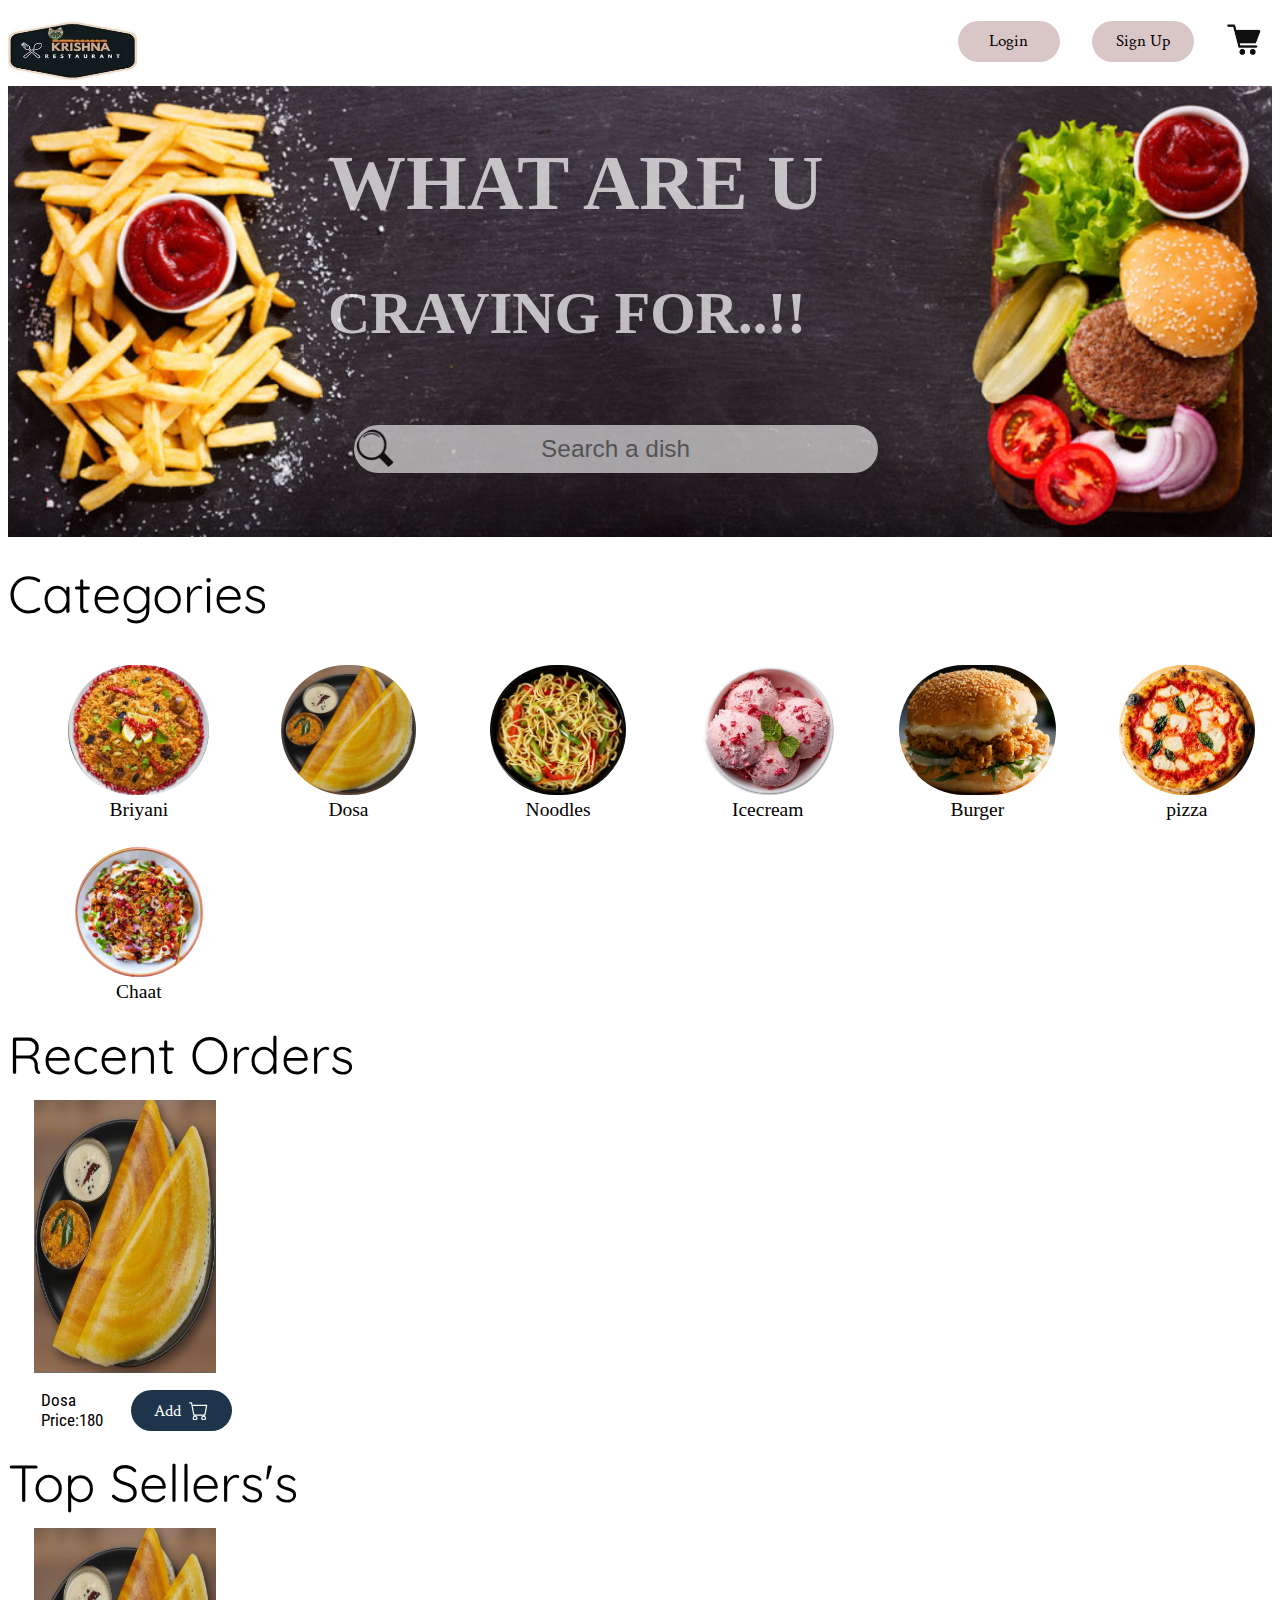
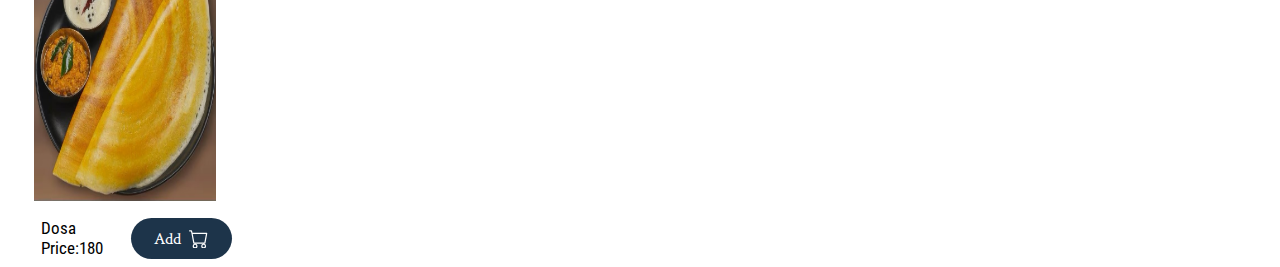
<file: index.html>
<!DOCTYPE html>
<html lang="en">
<head>
    <meta charset="UTF-8">
    <meta name="viewport" content="width=device-width, initial-scale=1.0">
    <title>Krishna canteen</title>
    <link rel="stylesheet" href="./home.css">
    <link rel="preconnect" href="https://fonts.googleapis.com">
<link rel="preconnect" href="https://fonts.gstatic.com" crossorigin>
<link href="https://fonts.googleapis.com/css2?family=Crimson+Text:ital,wght@0,400;0,600;0,700;1,400;1,600;1,700&display=swap" rel="stylesheet">
<link rel="preconnect" href="https://fonts.googleapis.com">
<link rel="preconnect" href="https://fonts.gstatic.com" crossorigin>
<link href="https://fonts.googleapis.com/css2?family=Anton+SC&family=Crimson+Text:ital,wght@0,400;0,600;0,700;1,400;1,600;1,700&family=Quicksand:wght@300..700&display=swap" rel="stylesheet">
<link rel="preconnect" href="https://fonts.googleapis.com">
<link rel="preconnect" href="https://fonts.gstatic.com" crossorigin>
<link href="https://fonts.googleapis.com/css2?family=Anton+SC&family=Crimson+Text:ital,wght@0,400;0,600;0,700;1,400;1,600;1,700&family=Quicksand:wght@300..700&family=Roboto+Condensed:ital,wght@0,100..900;1,100..900&display=swap" rel="stylesheet">
</head>
<body>
    <div id="topbanner">
    <div id="top">
    <a href="./"><img src="./images.jpg" id="logo" ></a>
     <div id="topr">
        <a href="./login.html">
     <button  id="login">Login</button></a>
     <a href="./sign.html">
     <button id="signup">Sign Up</button></a>
     <a href="./cart.html"><img src="./cart.jpg" id="cart"></a>
    </div>
    </div>
</div>

<div id="Search">
    <div id="searchtext">
    <h1>WHAT ARE U </h1><h2>CRAVING FOR..!!</h2>
    </div>
    <div id="searchib">
     <img id="searchlogo" src="./searchlogo.jpg" alt="">   
     <input id="Searchbar"  type="text" placeholder="Search a dish">
    </div>
    <img id="searchimg" src="./searchi.jpg" alt="">
</div>

<p id="cattext">Categories</p>
<div id="cattop" class="cattop-container">


<div class="categories">
    <div>
     <a id="cata" href="./categories.html"><img id="cat" src="./53098310.jpg" alt=""></a>
     <p id="catname">Briyani</p>
    </div>
    <div>
     <a  href="./categories.html"><img id="cat" src="./dosa.jpg" alt=""></a>
     <p id="catname">Dosa</p>
    </div>
    <div>
     <a  href="./categories.html"><img id="cat" src="./noodles.jpg" alt=""></a>
     <p id="catname">Noodles</p>
    </div>
   <div>
    <a  href="./categories.html"><img id="cat" src="./icecream.jpg" alt=""></a>
    <p id="catname">Icecream</p>
   </div>
   <div>
   <a href="./categories.html"><img id="cat" src="./burger.jpg" alt=""></a>
   <p id="catname">Burger</p>
   </div>
   <div>
    <a href="./categories.html"><img id="cat" src="./pizza.jpg" alt=""></a>
    <p id="catname">pizza</p>
    </div>
    <div>
        <a href="./categories.html"><img id="cat" src="./chaat.jpg" alt=""></a>
        <p id="catname">Chaat</p>
    </div>
</div>
</div>
<p id="recenttext">Recent Orders</p>
<div id="Recent">
    <div>
        <img id="recentimg" src="./dosa.jpg" alt="">
        <div id="rec">
        <p id="recentt">Dosa <br> Price:180</p> 
        <button id="recentbutton">Add &nbsp; <svg xmlns="http://www.w3.org/2000/svg"  fill="currentColor" class="bi bi-cart" viewBox="0 0 16 16">
            <path d="M0 1.5A.5.5 0 0 1 .5 1H2a.5.5 0 0 1 .485.379L2.89 3H14.5a.5.5 0 0 1 .491.592l-1.5 8A.5.5 0 0 1 13 12H4a.5.5 0 0 1-.491-.408L2.01 3.607 1.61 2H.5a.5.5 0 0 1-.5-.5M3.102 4l1.313 7h8.17l1.313-7zM5 12a2 2 0 1 0 0 4 2 2 0 0 0 0-4m7 0a2 2 0 1 0 0 4 2 2 0 0 0 0-4m-7 1a1 1 0 1 1 0 2 1 1 0 0 1 0-2m7 0a1 1 0 1 1 0 2 1 1 0 0 1 0-2"/>
          </svg> </button>
        </div>
    </div>

</div>
<p id="recenttext">Top Sellers's</p>
<div id="Recent">
    <div>
        <img id="recentimg" src="./dosa.jpg" alt="">
        <div id="rec">
        <p id="recentt">Dosa <br> Price:180</p> 
        <button id="recentbutton">Add &nbsp; <svg xmlns="http://www.w3.org/2000/svg"  fill="currentColor" class="bi bi-cart" viewBox="0 0 16 16">
            <path d="M0 1.5A.5.5 0 0 1 .5 1H2a.5.5 0 0 1 .485.379L2.89 3H14.5a.5.5 0 0 1 .491.592l-1.5 8A.5.5 0 0 1 13 12H4a.5.5 0 0 1-.491-.408L2.01 3.607 1.61 2H.5a.5.5 0 0 1-.5-.5M3.102 4l1.313 7h8.17l1.313-7zM5 12a2 2 0 1 0 0 4 2 2 0 0 0 0-4m7 0a2 2 0 1 0 0 4 2 2 0 0 0 0-4m-7 1a1 1 0 1 1 0 2 1 1 0 0 1 0-2m7 0a1 1 0 1 1 0 2 1 1 0 0 1 0-2"/>
          </svg> </button>
        </div>
    </div>






</body>
</html>
</file>
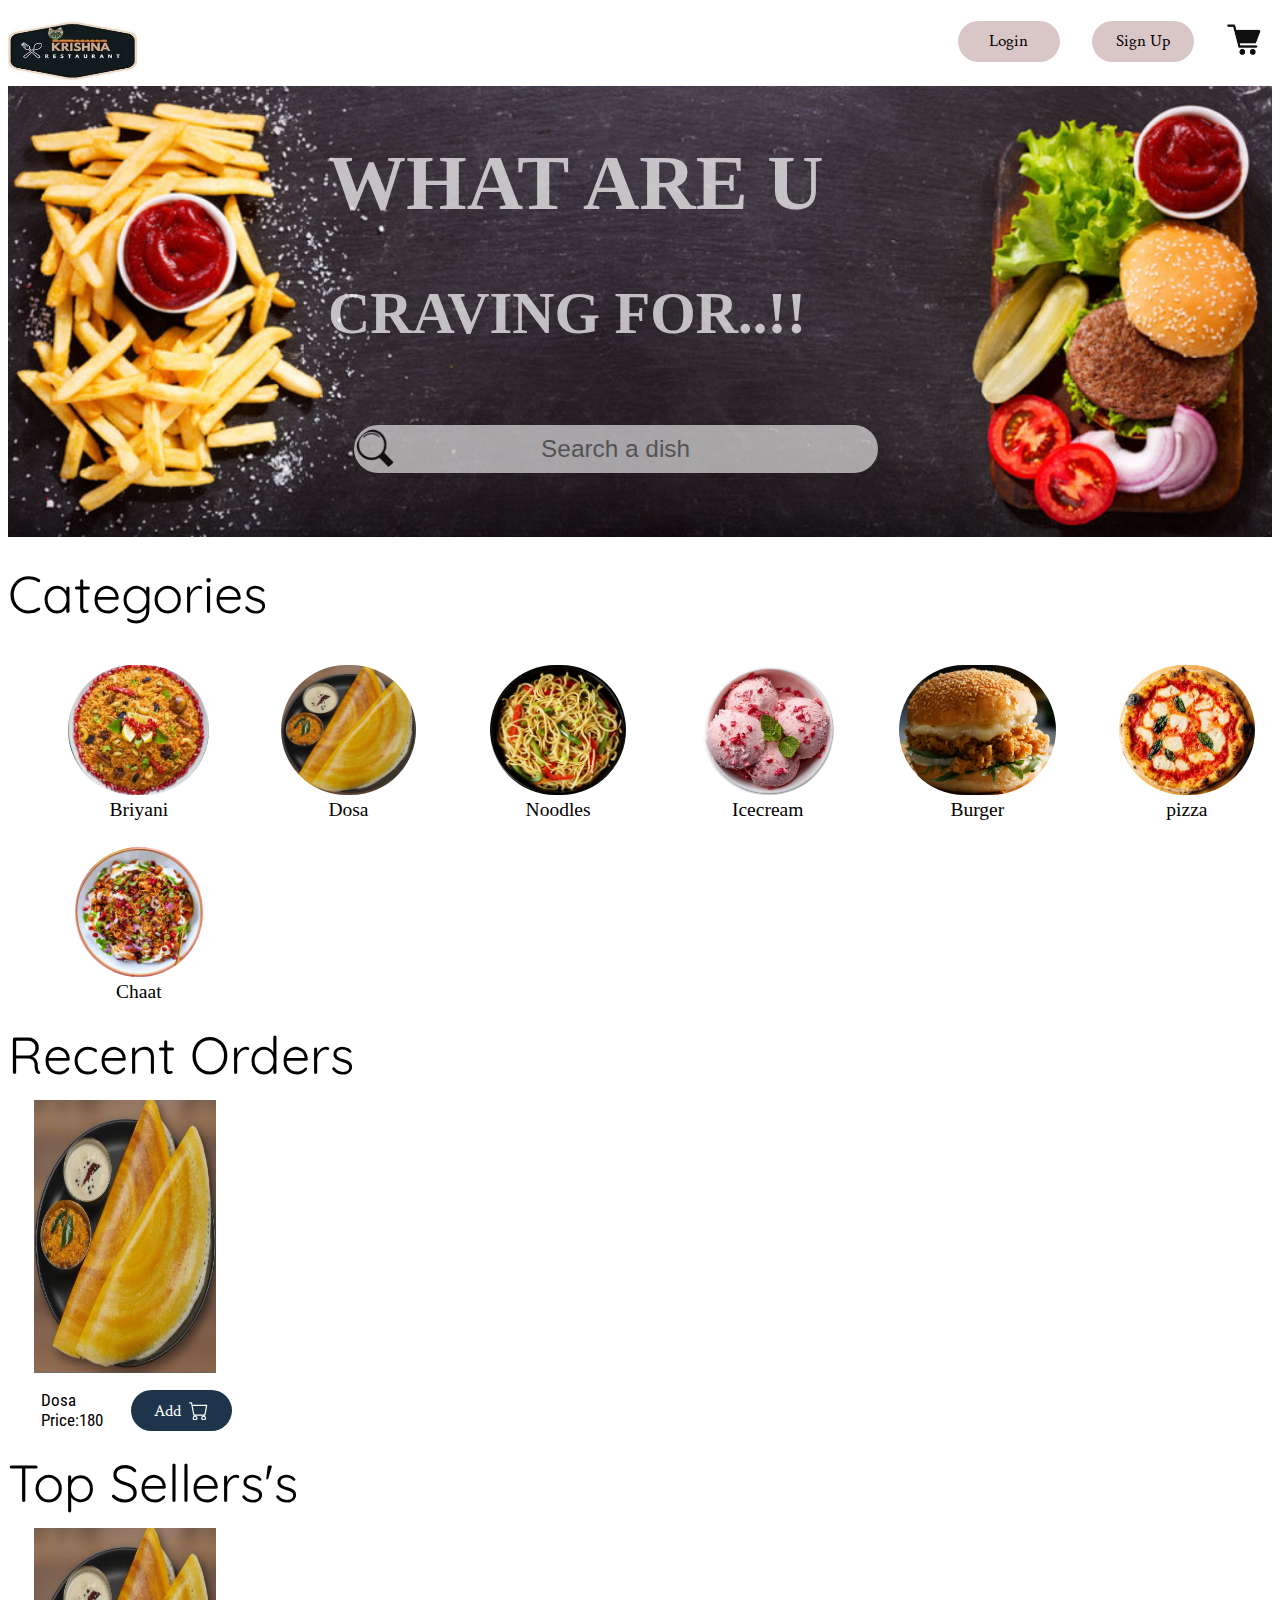
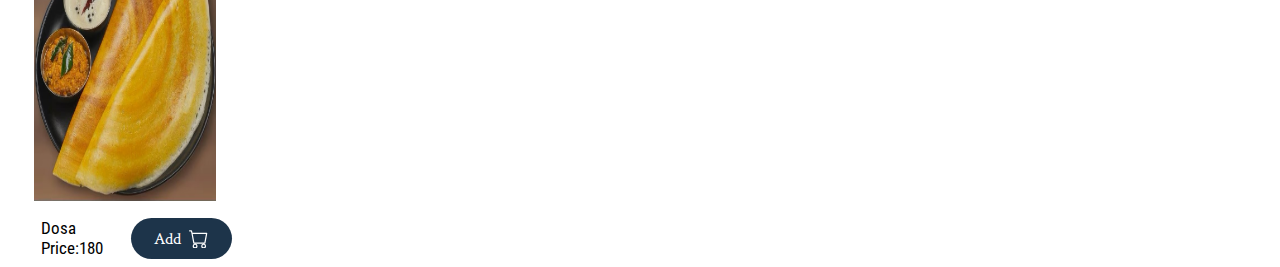
<file: projrct/index.html>
<!DOCTYPE html>
<html lang="en">
<head>
    <meta charset="UTF-8">
    <meta name="viewport" content="width=device-width, initial-scale=1.0">
    <title>Krishna canteen</title>
    <link rel="stylesheet" href="./home.css">
    <link rel="preconnect" href="https://fonts.googleapis.com">
<link rel="preconnect" href="https://fonts.gstatic.com" crossorigin>
<link href="https://fonts.googleapis.com/css2?family=Crimson+Text:ital,wght@0,400;0,600;0,700;1,400;1,600;1,700&display=swap" rel="stylesheet">
<link rel="preconnect" href="https://fonts.googleapis.com">
<link rel="preconnect" href="https://fonts.gstatic.com" crossorigin>
<link href="https://fonts.googleapis.com/css2?family=Anton+SC&family=Crimson+Text:ital,wght@0,400;0,600;0,700;1,400;1,600;1,700&family=Quicksand:wght@300..700&display=swap" rel="stylesheet">
<link rel="preconnect" href="https://fonts.googleapis.com">
<link rel="preconnect" href="https://fonts.gstatic.com" crossorigin>
<link href="https://fonts.googleapis.com/css2?family=Anton+SC&family=Crimson+Text:ital,wght@0,400;0,600;0,700;1,400;1,600;1,700&family=Quicksand:wght@300..700&family=Roboto+Condensed:ital,wght@0,100..900;1,100..900&display=swap" rel="stylesheet">
</head>
<body>
    <div id="topbanner">
    <div id="top">
    <a href="/"><img src="./images.jpg" id="logo" ></a>
     <div id="topr">
        <a href="./login.html">
     <button  id="login">Login</button></a>
     <button id="signup">Sign Up</button>
     <a href="/cart"><img src="./cart.jpg" id="cart"></a>
    </div>
    </div>
</div>

<div id="Search">
    <div id="searchtext">
    <h1>WHAT ARE U </h1><h2>CRAVING FOR..!!</h2>
    </div>
    <div id="searchib">
     <img id="searchlogo" src="./searchlogo.jpg" alt="">   
     <input id="Searchbar"  type="text" placeholder="Search a dish">
    </div>
    <img id="searchimg" src="./searchi.jpg" alt="">
</div>

<p id="cattext">Categories</p>
<div id="cattop" class="cattop-container">


<div class="categories">
    <div>
     <a id="cata" href="./"><img id="cat" src="./53098310.jpg" alt=""></a>
     <p id="catname">Briyani</p>
    </div>
    <div>
     <a  href="./"><img id="cat" src="./dosa.jpg" alt=""></a>
     <p id="catname">Dosa</p>
    </div>
    <div>
     <a  href="./"><img id="cat" src="./noodles.jpg" alt=""></a>
     <p id="catname">Noodles</p>
    </div>
   <div>
    <a  href="./"><img id="cat" src="./icecream.jpg" alt=""></a>
    <p id="catname">Icecream</p>
   </div>
   <div>
   <a href="./"><img id="cat" src="./burger.jpg" alt=""></a>
   <p id="catname">Burger</p>
   </div>
   <div>
    <a href="./"><img id="cat" src="./pizza.jpg" alt=""></a>
    <p id="catname">pizza</p>
    </div>
    <div>
        <a href="./"><img id="cat" src="./chaat.jpg" alt=""></a>
        <p id="catname">Chaat</p>
    </div>
</div>
</div>
<p id="recenttext">Recent Orders</p>
<div id="Recent">
    <div>
        <img id="recentimg" src="./dosa.jpg" alt="">
        <div id="rec">
        <p id="recentt">Dosa <br> Price:180</p> 
        <button id="recentbutton">Add &nbsp; <svg xmlns="http://www.w3.org/2000/svg"  fill="currentColor" class="bi bi-cart" viewBox="0 0 16 16">
            <path d="M0 1.5A.5.5 0 0 1 .5 1H2a.5.5 0 0 1 .485.379L2.89 3H14.5a.5.5 0 0 1 .491.592l-1.5 8A.5.5 0 0 1 13 12H4a.5.5 0 0 1-.491-.408L2.01 3.607 1.61 2H.5a.5.5 0 0 1-.5-.5M3.102 4l1.313 7h8.17l1.313-7zM5 12a2 2 0 1 0 0 4 2 2 0 0 0 0-4m7 0a2 2 0 1 0 0 4 2 2 0 0 0 0-4m-7 1a1 1 0 1 1 0 2 1 1 0 0 1 0-2m7 0a1 1 0 1 1 0 2 1 1 0 0 1 0-2"/>
          </svg> </button>
        </div>
    </div>

</div>
<p id="recenttext">Top Sellers's</p>
<div id="Recent">
    <div>
        <img id="recentimg" src="./dosa.jpg" alt="">
        <div id="rec">
        <p id="recentt">Dosa <br> Price:180</p> 
        <button id="recentbutton">Add &nbsp; <svg xmlns="http://www.w3.org/2000/svg"  fill="currentColor" class="bi bi-cart" viewBox="0 0 16 16">
            <path d="M0 1.5A.5.5 0 0 1 .5 1H2a.5.5 0 0 1 .485.379L2.89 3H14.5a.5.5 0 0 1 .491.592l-1.5 8A.5.5 0 0 1 13 12H4a.5.5 0 0 1-.491-.408L2.01 3.607 1.61 2H.5a.5.5 0 0 1-.5-.5M3.102 4l1.313 7h8.17l1.313-7zM5 12a2 2 0 1 0 0 4 2 2 0 0 0 0-4m7 0a2 2 0 1 0 0 4 2 2 0 0 0 0-4m-7 1a1 1 0 1 1 0 2 1 1 0 0 1 0-2m7 0a1 1 0 1 1 0 2 1 1 0 0 1 0-2"/>
          </svg> </button>
        </div>
    </div>






</body>
</html>
</file>
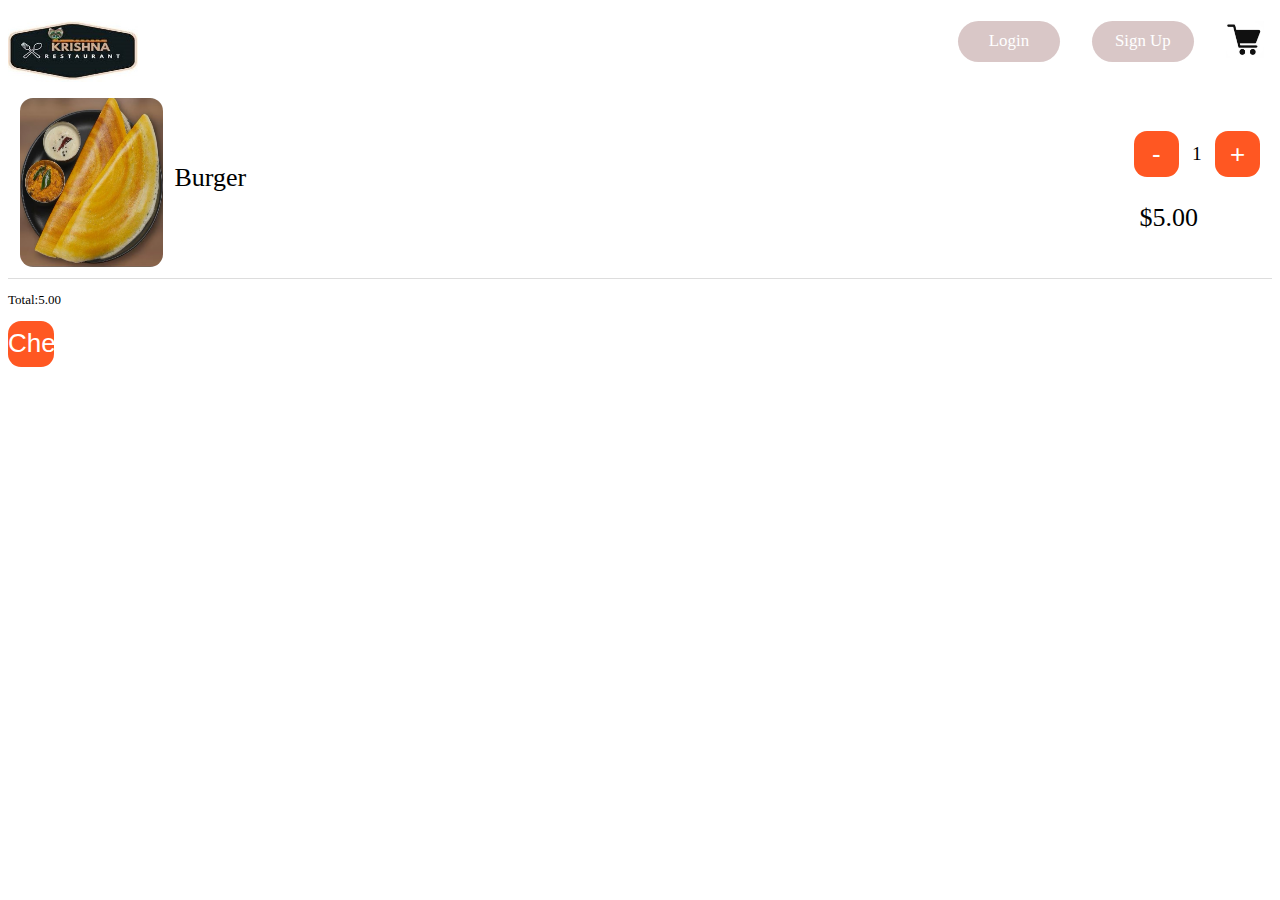
<file: cart.html>
<!DOCTYPE html>
<html lang="en">
<head>
    <meta charset="UTF-8">
    <meta name="viewport" content="width=device-width, initial-scale=1.0">
    <title>Krishna canteen</title>
    <link rel="stylesheet" href="./cart.css">
</head>
<body>
    <body>
        <div id="topbanner">
        <div id="top">
        <a href="./"><img src="./images.jpg" id="logo" ></a>
         <div id="topr">
            <a href="./login.html">
         <button  id="login">Login</button></a>
         <a href="./sign.html">
         <button id="signup">Sign Up</button></a>
         <a href="/cart"><img src="./cart.jpg" id="cart"></a>
        </div>
        </div>
    </div>

    <div class="cart-item">
        <div id="img">
        <img src="./dosa.jpg" alt="Food Item">
        <div id="name">Burger</div>
    </div>
    <div id="price">
        <div class="quantity-control">
            <button>-</button>
            <span>1</span>
            <button>+</button>
        </div>
        
        <div id="qprice">$5.00</div>
    </div>
    </div>
    <div>
        <p>Total:5.00</p>
        <button id="Check">Checkout</button>


    </div>
</body>
</html>
</file>
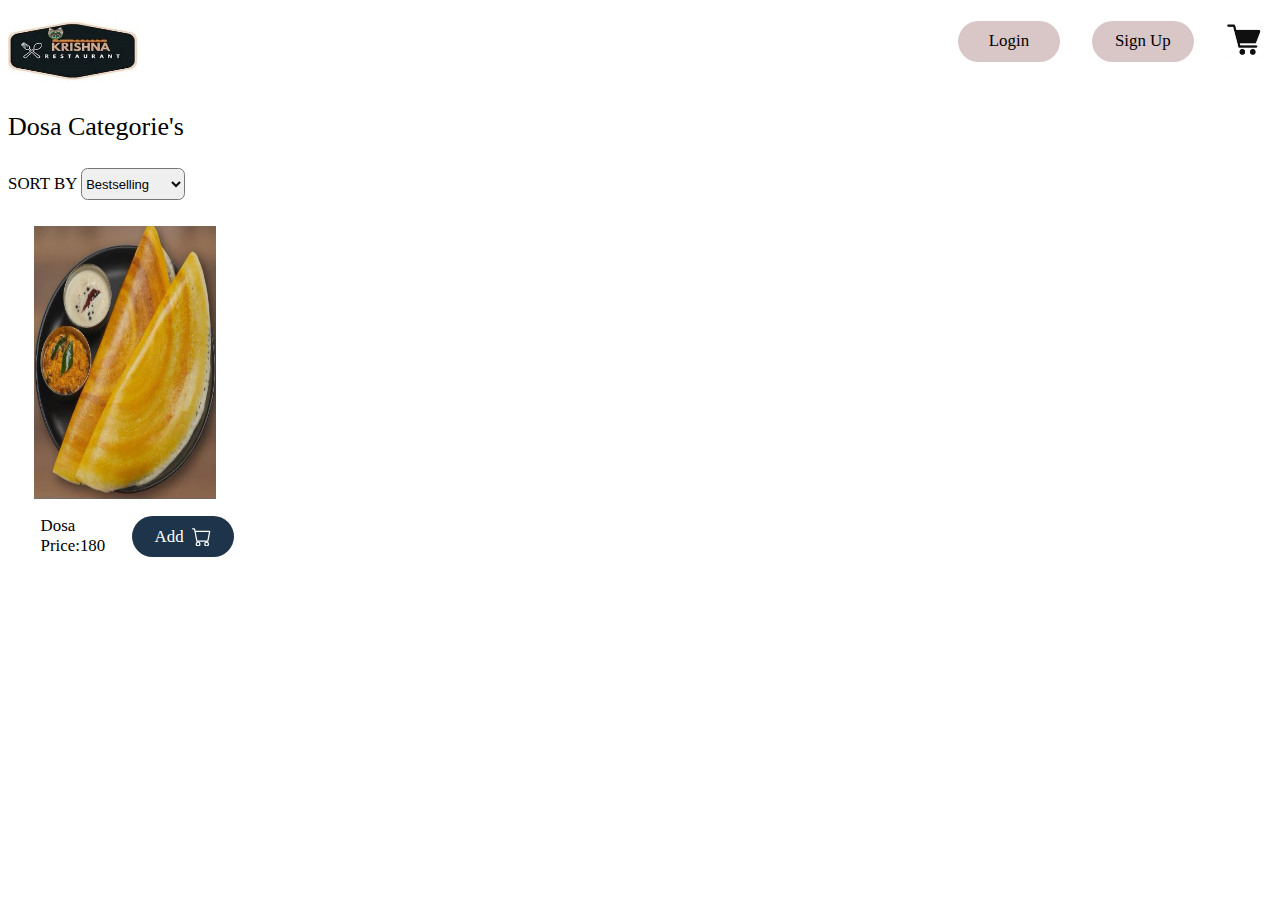
<file: categories.html>
<!DOCTYPE html>
<html lang="en">
<head>
    <meta charset="UTF-8">
    <meta name="viewport" content="width=device-width, initial-scale=1.0">
    <title>Document</title>
    <link rel="stylesheet" href="./categories.css">
</head>
<body>
    <div id="topbanner">
        <div id="top">
        <a href="./"><img src="./images.jpg" id="logo" ></a>
         <div id="topr">
            <a href="./login.html">
         <button  id="login">Login</button></a>
         <a href="./sign.html">
         <button id="signup">Sign Up</button></a>
         <a href="/cart"><img src="./cart.jpg" id="cart"></a>
        </div>
        </div>
    </div>
    <div id="naming">
        <p>Dosa Categorie's</p>
    </div>
    <div id="sort">
        <label for="sort">SORT BY</label>
        <select name="sort" id="sortby">
            <option value="best">Bestselling</option>
            <option value="lowtohigh">Price:Low to High</option>
            <option value="hightolow">Price: High to Low</option>
        </select>
    </div>


    <div id="Recent">
        <div>
            <img id="recentimg" src="./dosa.jpg" alt="">
            <div id="rec">
            <p id="recentt">Dosa <br> Price:180</p> 
            <button id="recentbutton">Add &nbsp; <svg xmlns="http://www.w3.org/2000/svg"  fill="currentColor" class="bi bi-cart" viewBox="0 0 16 16">
                <path d="M0 1.5A.5.5 0 0 1 .5 1H2a.5.5 0 0 1 .485.379L2.89 3H14.5a.5.5 0 0 1 .491.592l-1.5 8A.5.5 0 0 1 13 12H4a.5.5 0 0 1-.491-.408L2.01 3.607 1.61 2H.5a.5.5 0 0 1-.5-.5M3.102 4l1.313 7h8.17l1.313-7zM5 12a2 2 0 1 0 0 4 2 2 0 0 0 0-4m7 0a2 2 0 1 0 0 4 2 2 0 0 0 0-4m-7 1a1 1 0 1 1 0 2 1 1 0 0 1 0-2m7 0a1 1 0 1 1 0 2 1 1 0 0 1 0-2"/>
              </svg> </button>
            </div>
        </div>

</body>
</html>
</file>
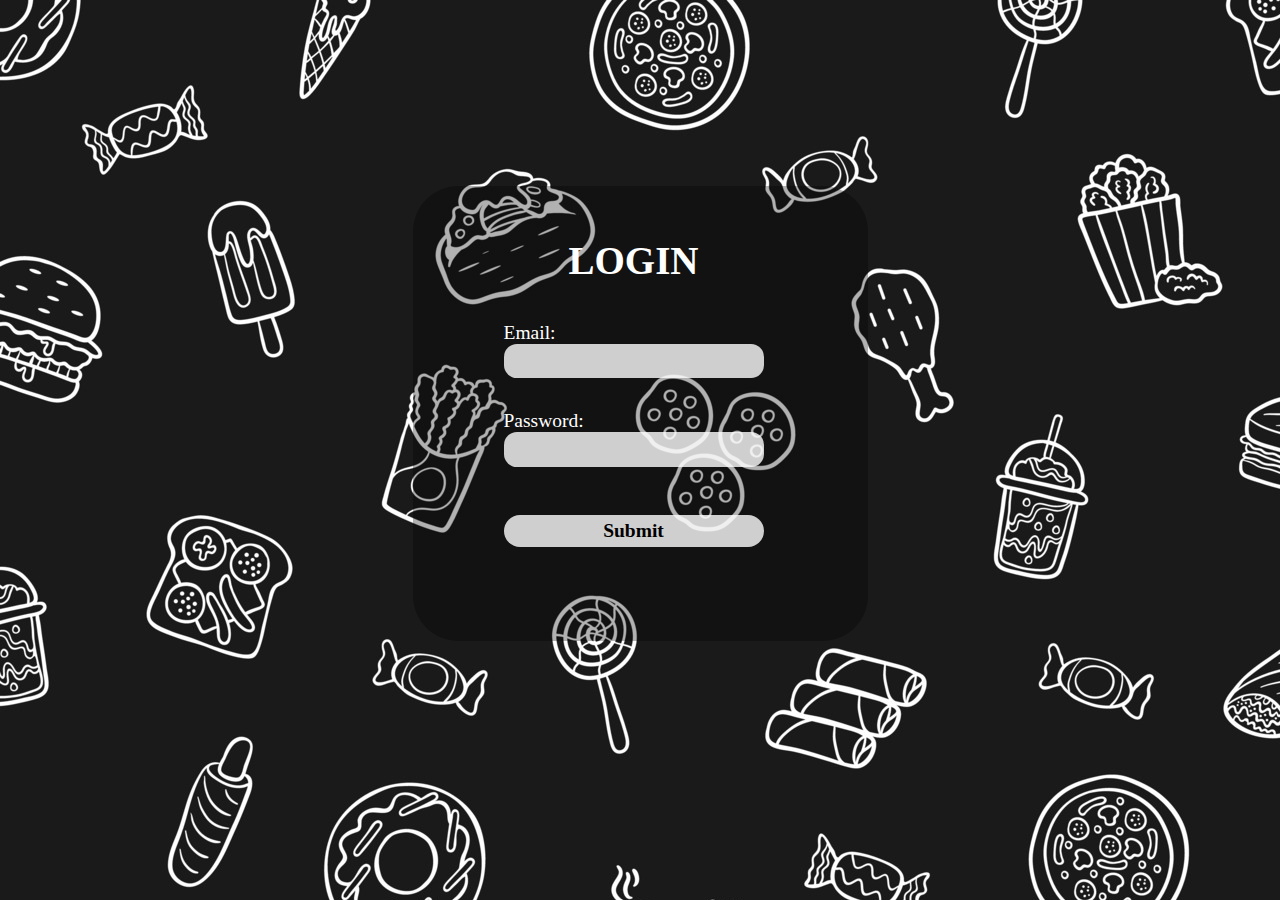
<file: login.html>
<!DOCTYPE html>
<html lang="en">
<head>
    <meta charset="UTF-8">
    <meta name="viewport" content="width=device-width, initial-scale=1.0">
    <title>Krishna canteen</title>
    <link rel="stylesheet" href="./login.css">
    
</head>
<body>
    <div id="login">
         <div id="box">
            <p id="toptext">LOGIN</p>
            <form id="form" action="./">
                  <label for="uemail">Email:</label>
                  <input type="email" id="uemail" name="uemail" ><br><br>
                  <label for="pass">Password:</label>
                  <input type="password" id="pass" name="pass" >
                  <br>
                  <br><br>
                  <input id="butto" type="submit" value="Submit">
              </form>


         </div>



    </div>



</body>
</html>
</file>
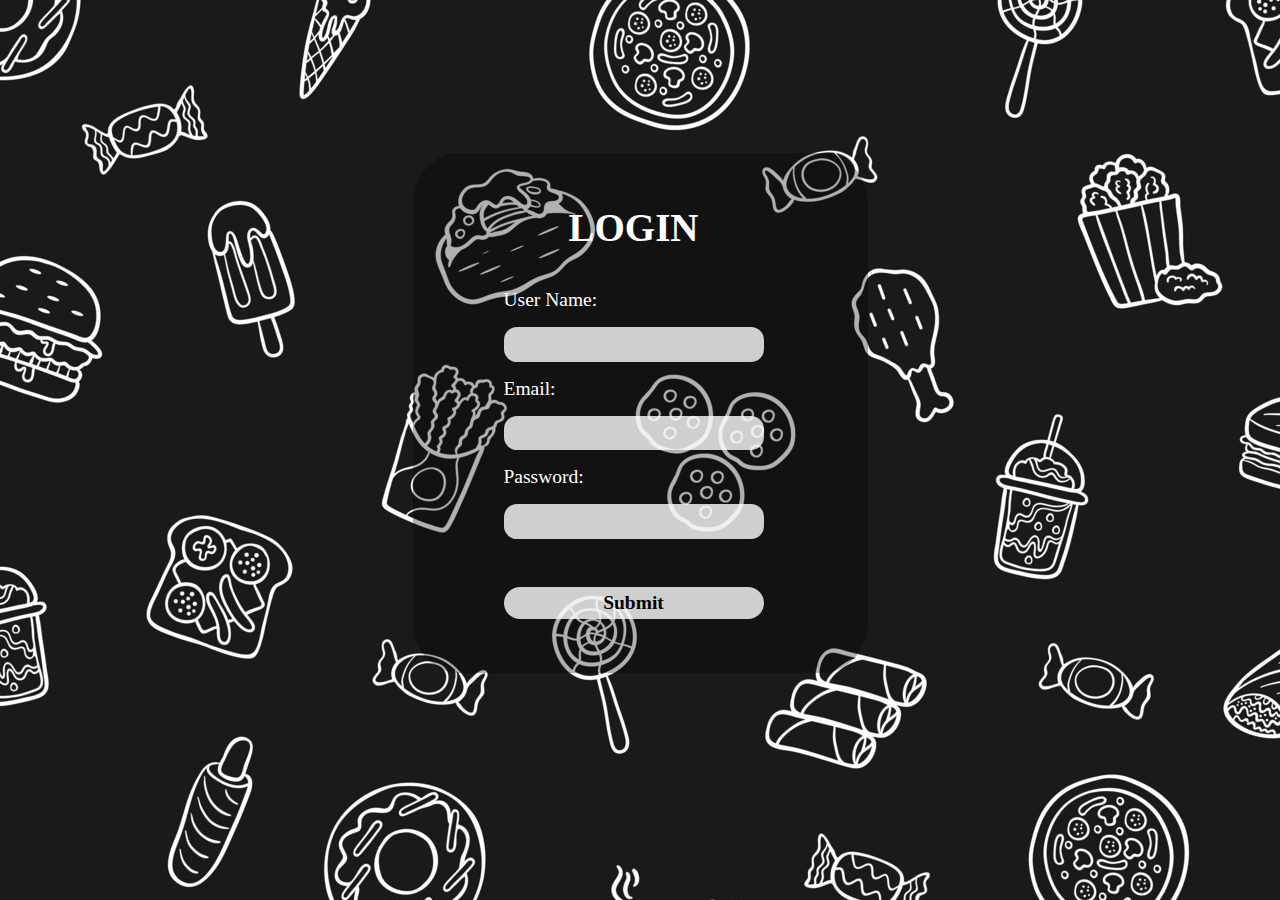
<file: sign.html>
<!DOCTYPE html>
<html lang="en">
<head>
    <meta charset="UTF-8">
    <meta name="viewport" content="width=device-width, initial-scale=1.0">
    <title>Sign IN</title>
    <link rel="stylesheet" href="./sign.css">
</head>
<body>
    <div id="login">
        <div id="box">
           <p id="toptext">LOGIN</p>
           <form id="form" action="./">
                <label for="username">User Name:</label><br>
                <input type="text" id="username"><br>
                 <label for="uemail">Email:</label><br>
                 <input type="email" id="uemail" name="uemail" ><br>
                 <label for="pass">Password:</label><br>
                 <input type="password" id="pass" name="pass" >
                 <br>
                 <br><br>
                 <input id="butto" type="submit" value="Submit">
             </form>


        </div>



   </div>

</body>
</html>
</file>
<file: home.css>
html{
    font-size: 16px;
}

#logo
{
    width: 10rem;
    height: 4.68rem;
    margin-right: auto;

}
#login,#signup
{
    width: 7.8rem;
    height: 3.12rem;
    background-color: #D9C7C7;
    border: none;
    border-radius: 1.875rem;
    font-family: "Crimson Text";
    font-size: 1.3rem;
    margin-right: 2.5rem;
}
#cart{
    width: auto;
    height: 2.815rem;
    margin-right: 0.625rem;
}
#top{
    
    display: flex;
    justify-content: space-between;
    
    
}
#topbanner{
    position: sticky;
    top: 0px;
    padding-top: 1rem;
    background-color: white;
}

#topr{
    display: flex;
}
#searchimg{
    width: 100%;
    height: auto ;
}
#searchlogo{
    width: auto;
    height: 3.125rem;
    border-radius: 2.5rem ;
    margin-top: 1.8rem;
    margin-left: 0.156rem;
    position: absolute;

}
#Searchbar{
    margin-top: 1.5rem;
    border-radius: 2.5rem;
    height:3.5rem ;
    text-align: center;
    font-size: 1.875rem;
    border: 0;
    width: 40rem;
}
#searchib{
    
    position: absolute;
    margin-top: 25%;
    margin-left: 27%;
    opacity: 60%;

}
#searchtext{
    font-size: 3rem;
    position: absolute;
    margin-left: 25%;
    color: white;
    font-family:Georgia, 'Times New Roman', Times, serif; 
    opacity: 70%;
}

#cattext{
    font-size: 4rem;
    margin: 0;
    margin-top: 1.5rem;
    font-family: Quicksand;
    margin-bottom: 3rem;
}
#cat{
    border-radius: 100rem;
    height: 10rem;
    width: auto;
    margin: 0rem 0rem 0rem 0rem;

}
#catname{
  margin: 0rem 0rem 0rem 0rem;
  text-align: center;
  border: 0;
  font-size: 1.5rem;
}
.categories{
    display: grid;
    row-gap: 2rem;
    grid-template-columns: 1fr 1fr 1fr 1fr 1fr 1fr  ;
    grid-template-rows: 1fr 1fr;
    
}
.categories div {
    display: flex;
    flex-direction: column;
    justify-content: center;
    align-items: center;
    text-align: center;
    margin-left: 4rem;
}
#cattop{
    display: flex;
    overflow-x: auto; 
    scrollbar-width: none;
}
#Recent{
    display: grid;
    grid-template-columns: 1fr 1fr 1fr 1fr 1fr ;
}
#recenttext{
    font-size: 4rem;
    margin: 0;
    margin-top: 1.5rem;
    font-family: Quicksand;
    margin-bottom: 1rem;
}
#recentimg{
    width: 14rem;
    height: 21rem;
    margin-bottom: 1rem;
    margin-left: 2rem;
    
}
#recentbutton{
    
    width: 7.8rem;
    height: 3.12rem;
    background-color: #1d344a;
    border: 0;
    font-family: "Crimson Text";
    font-size: 1.3rem;
    color: white;
    border-radius: 3rem;
    display: flex;
    flex-direction: row;
    justify-content: center;
    align-items: center;
    
    
}
#rec{
    display: grid;
    grid-template-columns: auto auto ;
    margin-left: 2.5rem;
}
#rec p{
    margin-top: 0rem;
    margin-bottom: 0rem;
}
.bi-cart{
    width: 1.5rem;
    height: 1.5rem;
}
#recentt{
    font-family: Roboto Condensed;
    font-size: 1.3rem;
}


@media(max-width:1400px)
{
    html{
        font-size: 13px;
    }
}
@media(max-width:450px)
{
    html{
        font-size:4.5px;
    }
}
@media(max-width:400px)
{
    html{
        font-size: 4px;
    }
}
@media(max-width:350px)
{
    html{
        font-size:3.7px;
    }
}
</file>
<file: projrct/home.css>
html{
    font-size: 16px;
}

#logo
{
    width: 10rem;
    height: 4.68rem;
    margin-right: auto;

}
#login,#signup
{
    width: 7.8rem;
    height: 3.12rem;
    background-color: #D9C7C7;
    border: none;
    border-radius: 1.875rem;
    font-family: "Crimson Text";
    font-size: 1.3rem;
    margin-right: 2.5rem;
}
#cart{
    width: auto;
    height: 2.815rem;
    margin-right: 0.625rem;
}
#top{
    
    display: flex;
    justify-content: space-between;
    
    
}
#topbanner{
    position: sticky;
    top: 0px;
    padding-top: 1rem;
    background-color: white;
}

#topr{
    display: flex;
}
#searchimg{
    width: 100%;
    height: auto ;
}
#searchlogo{
    width: auto;
    height: 3.125rem;
    border-radius: 2.5rem ;
    margin-top: 1.8rem;
    margin-left: 0.156rem;
    position: absolute;

}
#Searchbar{
    margin-top: 1.5rem;
    border-radius: 2.5rem;
    height:3.5rem ;
    text-align: center;
    font-size: 1.875rem;
    border: 0;
    width: 40rem;
}
#searchib{
    
    position: absolute;
    margin-top: 25%;
    margin-left: 27%;
    opacity: 60%;

}
#searchtext{
    font-size: 3rem;
    position: absolute;
    margin-left: 25%;
    color: white;
    font-family:Georgia, 'Times New Roman', Times, serif; 
    opacity: 70%;
}

#cattext{
    font-size: 4rem;
    margin: 0;
    margin-top: 1.5rem;
    font-family: Quicksand;
    margin-bottom: 3rem;
}
#cat{
    border-radius: 100rem;
    height: 10rem;
    width: auto;
    margin: 0rem 0rem 0rem 0rem;

}
#catname{
  margin: 0rem 0rem 0rem 0rem;
  text-align: center;
  border: 0;
  font-size: 1.5rem;
}
.categories{
    display: grid;
    row-gap: 2rem;
    grid-template-columns: 1fr 1fr 1fr 1fr 1fr 1fr  ;
    grid-template-rows: 1fr 1fr;
    
}
.categories div {
    display: flex;
    flex-direction: column;
    justify-content: center;
    align-items: center;
    text-align: center;
    margin-left: 4rem;
}
#cattop{
    display: flex;
    overflow-x: auto; 
    scrollbar-width: none;
}
#Recent{
    display: grid;
    grid-template-columns: 1fr 1fr 1fr 1fr 1fr ;
}
#recenttext{
    font-size: 4rem;
    margin: 0;
    margin-top: 1.5rem;
    font-family: Quicksand;
    margin-bottom: 1rem;
}
#recentimg{
    width: 14rem;
    height: 21rem;
    margin-bottom: 1rem;
    margin-left: 2rem;
    
}
#recentbutton{
    
    width: 7.8rem;
    height: 3.12rem;
    background-color: #1d344a;
    border: 0;
    font-family: "Crimson Text";
    font-size: 1.3rem;
    color: white;
    border-radius: 3rem;
    display: flex;
    flex-direction: row;
    justify-content: center;
    align-items: center;
    
    
}
#rec{
    display: grid;
    grid-template-columns: auto auto ;
    margin-left: 2.5rem;
}
#rec p{
    margin-top: 0rem;
    margin-bottom: 0rem;
}
.bi-cart{
    width: 1.5rem;
    height: 1.5rem;
}
#recentt{
    font-family: Roboto Condensed;
    font-size: 1.3rem;
}


@media(max-width:1400px)
{
    html{
        font-size: 13px;
    }
}
@media(max-width:450px)
{
    html{
        font-size:4.5px;
    }
}
@media(max-width:400px)
{
    html{
        font-size: 4px;
    }
}
@media(max-width:350px)
{
    html{
        font-size:3.7px;
    }
}
</file>
<file: cart.css>
#logo
{
    width: 10rem;
    height: 4.68rem;
    margin-right: auto;

}
#login,#signup
{
    width: 7.8rem;
    height: 3.12rem;
    background-color: #D9C7C7;
    border: none;
    border-radius: 1.875rem;
    font-family: "Crimson Text";
    font-size: 1.3rem;
    margin-right: 2.5rem;
    cursor: pointer;
}
#cart{
    width: auto;
    height: 2.815rem;
    margin-right: 0.625rem;
}
#top{
    
    display: flex;
    justify-content: space-between;
    
    
}
#topbanner{
    position: sticky;
    top: 0px;
    padding-top: 1rem;
    background-color: white;
}

#topr{
    display: flex;
}



.cart-item {
    display: flex;
    align-items: center;
    padding: 0.9rem;
    border-bottom: 0.06rem solid #ddd;
}
.cart-item img {
    width: 11rem;
    height: 13rem;
    border-radius: 1rem;
    margin-right: 0.9rem;
}
.cart-item div {
    flex: 1;
}
.quantity-control {
    display: flex;
    align-items: center;
}
 button {
    background-color: #ff5722;
    color: white;
    border: none;
    border-radius: 1rem;
    cursor: pointer;
    width: 3.5rem ;
    height: 3.5rem;
    text-align: center;
    font-size: 2rem;
    padding: 0rem;
}
span{
    margin-left: 1rem;
    margin-right: 1rem;
    font-size: 1.5rem;
}
#name{
    font-size: 2rem;
    
    margin-top: 5rem;
}
#img{
    display:flex;
    flex-direction: row;
    
}
#price{
    display: flex;
    flex-direction: column;
    align-items: flex-end;    
}
#qprice{
    margin-top: 2rem;
    font-size: 2rem;
    margin-right: 4.8rem;
}





@media(max-width:1400px)
{
    html{
        font-size: 13px;
    }
}
@media(max-width:450px)
{
    html{
        font-size:4.5px;
    }
}
@media(max-width:400px)
{
    html{
        font-size: 4px;
    }
}
@media(max-width:350px)
{
    html{
        font-size:3.7px;
    }
}
</file>
<file: categories.css>
#logo
{
    width: 10rem;
    height: 4.68rem;
    margin-right: auto;

}
#login,#signup
{
    width: 7.8rem;
    height: 3.12rem;
    background-color: #D9C7C7;
    border: none;
    border-radius: 1.875rem;
    font-family: "Crimson Text";
    font-size: 1.3rem;
    margin-right: 2.5rem;
    cursor: pointer;
}
#cart{
    width: auto;
    height: 2.815rem;
    margin-right: 0.625rem;
}
#top{
    
    display: flex;
    justify-content: space-between;
    
    
}
#topbanner{
    position: sticky;
    top: 0px;
    padding-top: 1rem;
    background-color: white;
}

#topr{
    display: flex;
}

#sort{
    font-size: 1.3rem;

    margin-bottom: 2rem;
    
}
select{
    border-radius: 0.5rem;
    width: 8rem;
    height: 2.5rem;
    font-size: 1rem;
        
}
#naming{
    padding: 0;
    margin: 0;
    font-size: 2rem;
}



#Recent{
    display: grid;
    grid-template-columns: 1fr 1fr 1fr 1fr 1fr ;
}
#recenttext{
    font-size: 4rem;
    margin: 0;
    margin-top: 1.5rem;
    font-family: Quicksand;
    margin-bottom: 1rem;
}
#recentimg{
    width: 14rem;
    height: 21rem;
    margin-bottom: 1rem;
    margin-left: 2rem;
    
}
#recentbutton{
    
    width: 7.8rem;
    height: 3.12rem;
    background-color: #1d344a;
    border: 0;
    font-family: "Crimson Text";
    font-size: 1.3rem;
    color: white;
    border-radius: 3rem;
    display: flex;
    flex-direction: row;
    justify-content: center;
    align-items: center;
    
    
}
#rec{
    display: grid;
    grid-template-columns: auto auto ;
    margin-left: 2.5rem;
}
#rec p{
    margin-top: 0rem;
    margin-bottom: 0rem;
}
.bi-cart{
    width: 1.5rem;
    height: 1.5rem;
}
#recentt{
    font-family: Roboto Condensed;
    font-size: 1.3rem;
}



@media(max-width:1400px)
{
    html{
        font-size: 13px;
    }
}
@media(max-width:450px)
{
    html{
        font-size:4.5px;
    }
}
@media(max-width:400px)
{
    html{
        font-size: 4px;
    }
}
@media(max-width:350px)
{
    html{
        font-size:3.7px;
    }
}
</file>
<file: login.css>
body{

    background-image: url(./back\ \(2\).jpg);

}
#login{
    height: 90vh;
    display: flex;
    justify-content: center;
    align-items: center;

}
#box{
    background-color: rgba(0, 0, 0, 0.3);
    width: 33rem;
    height: 35rem;
    border-radius: 10%;
    padding-left: 2rem;
    color: white;
    
    
}
#toptext{
    display: flex;
    justify-content: center;
    font-weight: bolder;
    font-size: 3rem;
    margin-top: 4rem;
    margin-right: 3rem;
    
}

form{
    
    width: 20rem;
    height: 20rem;
    display: flex;
    flex-direction: column;
    margin-left: 5rem;
}
input{
    height: 2.5rem;
    background-color:rgba(255, 255, 255,0.8)  ;
    border: none;
    border-radius: 1rem;
    font-size: 1.3rem;
    
}
#passhow{
    display: flex;
    align-items: center;
}
label{

    font-size: 1.5rem;

}
#butto{
    height: 2.5rem;
    border-radius: 10rem;
    background-color: rgba(255, 255, 255,0.8) ;
    font-size: 1.5rem;
    font-family: "Crimson Text";
    font-weight: bold;
}









@media(max-width:1400px)
{
    html{
        font-size: 13px;
    }
}
@media(max-width:450px)
{
    html{
        font-size:10px;
    }
}
@media(max-width:400px)
{
    html{
        font-size: 9px;
    }
}
@media(max-width:350px)
{
    html{
        font-size:8px;
    }
}
</file>
<file: sign.css>
body{

    background-image: url(./back\ \(2\).jpg);

}
#login{
    height: 90vh;
    display: flex;
    justify-content: center;
    align-items: center;

}
#box{
    background-color: rgba(0, 0, 0, 0.3);
    width: 33rem;
    height: 40rem;
    border-radius: 10%;
    padding-left: 2rem;
    color: white;
    
    
}
#toptext{
    display: flex;
    justify-content: center;
    font-weight: bolder;
    font-size: 3rem;
    margin-top: 4rem;
    margin-right: 3rem;
    
}

form{
    
    width: 20rem;
    
    display: flex;
    flex-direction: column;
    margin-left: 5rem;
}
input{
    height: 2.5rem;
    background-color:rgba(255, 255, 255,0.8)  ;
    border: none;
    border-radius: 1rem;
    font-size: 1.3rem;
    
}
label{

    font-size: 1.5rem;

}
#butto{
    height: 2.5rem;
    border-radius: 10rem;
    background-color: rgba(255, 255, 255,0.8) ;
    font-size: 1.5rem;
    font-family: "Crimson Text";
    font-weight: bold;
}









@media(max-width:1400px)
{
    html{
        font-size: 13px;
    }
}
@media(max-width:450px)
{
    html{
        font-size:10px;
    }
}
@media(max-width:400px)
{
    html{
        font-size: 9px;
    }
}
@media(max-width:350px)
{
    html{
        font-size:8px;
    }
}
</file>
